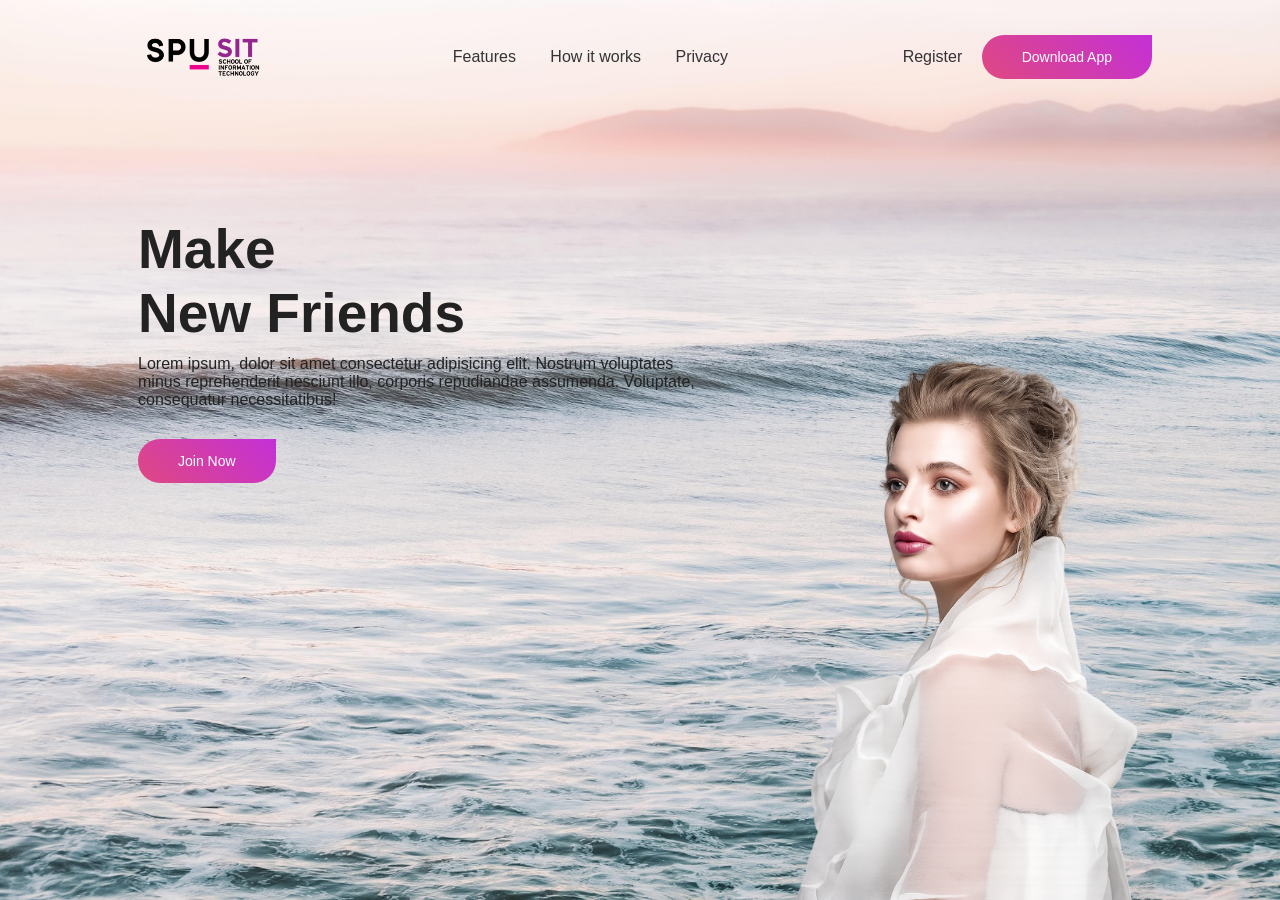
<file: AS7_68011758/index.html>
<!DOCTYPE html>
<html lang="en">
<head>
    <meta charset="UTF-8">
    <meta name="viewport" content="width=device-width, initial-scale=1.0">
    <link rel="stylesheet" href="index-css.css">
    <title>68011758 Natthapon Mingma</title>
</head>
<body>
    <div class="hero">
        <nav>
            <img src="Logo SPU SIT/Logo SPU SIT_Color.png" alt="" class="logo">
            <ul>
                <li><a href="">Features</a></li>
                <li><a href="">How it works</a></li>
                <li><a href="">Privacy</a></li>
            </ul>
            <div>
                <a href="form.html" class="register-btn">Register</a>
                <a href="#" class="btn">Download App</a>
            </div>
        </nav>
        <div class="content">
            <h1 class="anim">Make <br> New Friends</h1>
            <p class="anim">Lorem ipsum, dolor sit amet consectetur adipisicing elit. Nostrum voluptates minus reprehenderit nesciunt illo, corporis repudiandae assumenda. Voluptate, consequatur necessitatibus!</p>
            <a href="form.html" class="btn anim">Join Now</a>
        </div>
        <img src="pic/ChatGPT 3.png" class="Features-img anim" alt="">
    </div>
</body>
</html>
</file>
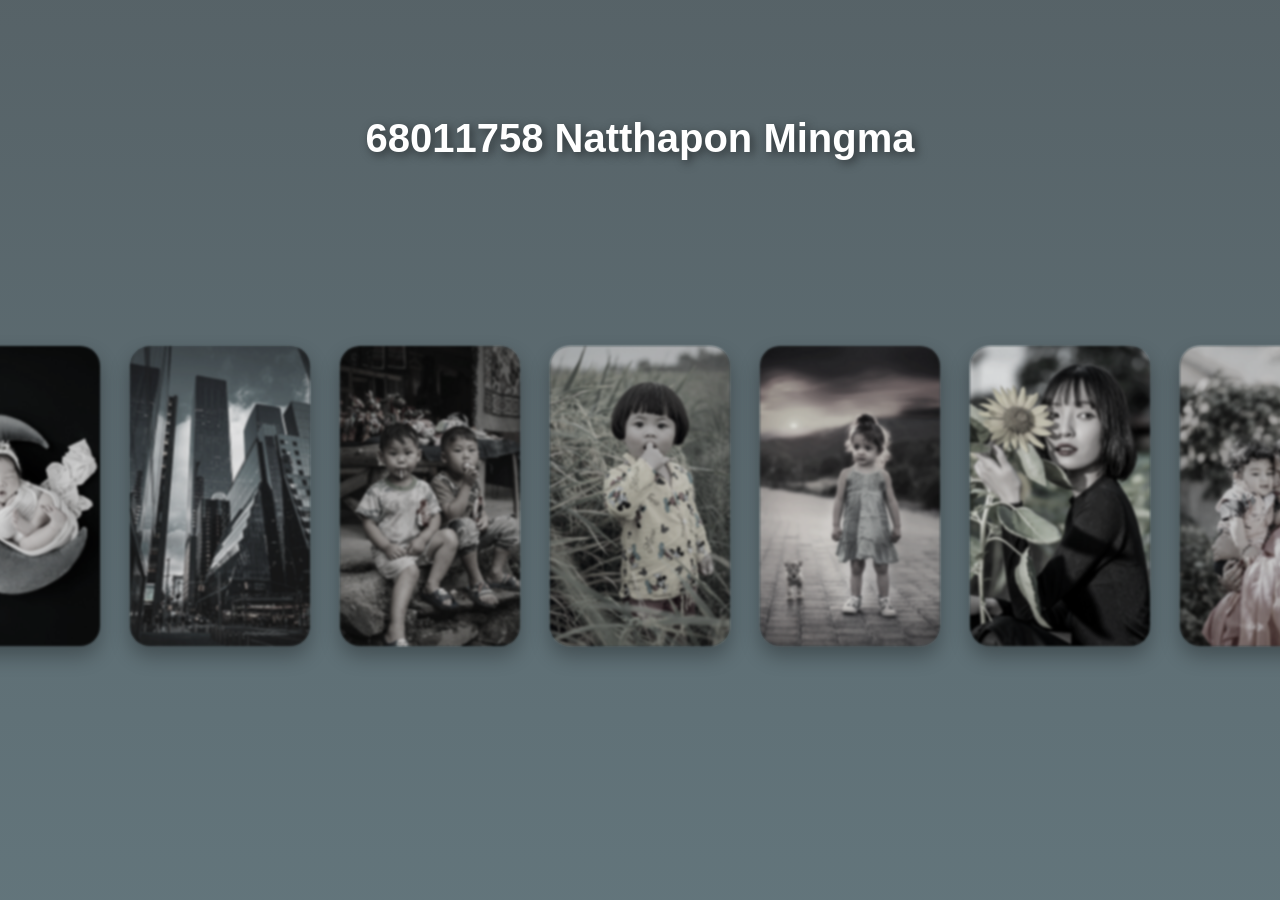
<file: AS4_68011758/AS4_68011758_L004.html>
<!DOCTYPE html>
<html lang="en">
<head>
    <meta charset="UTF-8">
    <meta name="viewport" content="width=device-width, initial-scale=1.0">
    <link rel="stylesheet" href="AS4_style.css">
    <title>68011758 Natthapon Mingma</title>
</head>
<body>
    <div class="author-info">
        <h1>68011758 Natthapon Mingma</h1>
    </div>

    <div class="container">
        <span class="slider" id="slider1"></span>
        <span class="slider" id="slider2"></span>
        <span class="slider" id="slider3"></span>
        <span class="slider" id="slider4"></span>
        <span class="slider" id="slider5"></span>
        <span class="slider" id="slider6"></span>
        <span class="slider" id="slider7"></span>

        <div class="imgContainer">
            <div class="slide_div" id="slide_1">
                <img src="image/s1.jpg" alt="img1" class="img" id="img1">
                <a href="#slider1" class="button" id="button1"></a>
            </div>
            <div class="slide_div" id="slide_2">
                <img src="image/s2.jpg" alt="img2" class="img" id="img2">
                <a href="#slider2" class="button" id="button2"></a>
            </div>
            <div class="slide_div" id="slide_3">
                <img src="image/s3.jpg" alt="img3" class="img" id="img3">
                <a href="#slider3" class="button" id="button3"></a>
            </div>
            <div class="slide_div" id="slide_4">
                <img src="image/s4.jpg" alt="img4" class="img" id="img4">
                <a href="#slider4" class="button" id="button4"></a>
            </div>
            <div class="slide_div" id="slide_5">
                <img src="image/s5.jpg" alt="img5" class="img" id="img5">
                <a href="#slider5" class="button" id="button5"></a>
            </div>
            <div class="slide_div" id="slide_6">
                <img src="image/s6.jpg" alt="img6" class="img" id="img6">
                <a href="#slider6" class="button" id="button6"></a>
            </div>
            <div class="slide_div" id="slide_7">
                <img src="image/s7.jpg" alt="img7" class="img" id="img7">
                <a href="#slider7" class="button" id="button7"></a>
            </div>
        </div>
    </div>
</body>
</html>
</file>
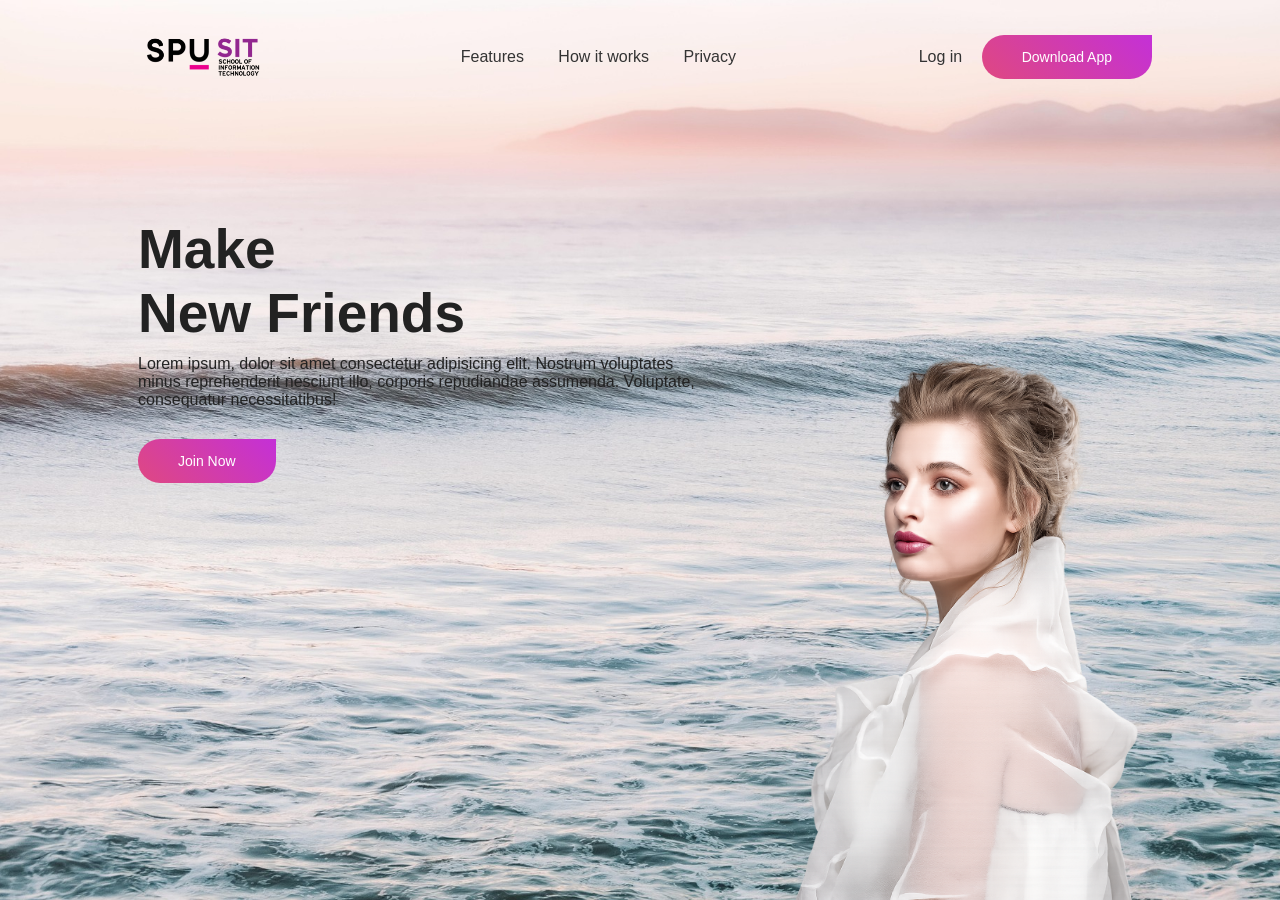
<file: AS5_68011758/AS5_68011758_L004.html>
<!DOCTYPE html>
<html lang="en">
<head>
    <meta charset="UTF-8">
    <meta name="viewport" content="width=device-width, initial-scale=1.0">
    <link rel="stylesheet" href="AS3_css.css">
    <title>68011758 Natthapon Mingma</title>
</head>
<body>
    <div class="hero">
        <nav>
        <img src="Logo SPU SIT/Logo SPU SIT_Color.png" alt="" class="logo">
        <ul>
            <li><a href="">Features</a></li>
            <li><a href="">How it works</a></li>
            <li><a href="">Privacy</a></li>
        </ul>
        <div>
            <a href="#" class="login-btn">Log in</a>
            <a href="#" class="btn">Download App</a>
        </div>
        </nav>
        <div class="content">
            <h1 class="anim">Make <br> New Friends</h1>
            <p class="anim">Lorem ipsum, dolor sit amet consectetur adipisicing elit. Nostrum voluptates minus reprehenderit nesciunt illo, corporis repudiandae assumenda. Voluptate, consequatur necessitatibus!</p>
                <a href="#" class="btn anim">Join Now</a>
        </div>
        <img src="pic/ChatGPT 3.png" class="Features-img anim" alt="">
    </div>
</body>
</html>
</file>
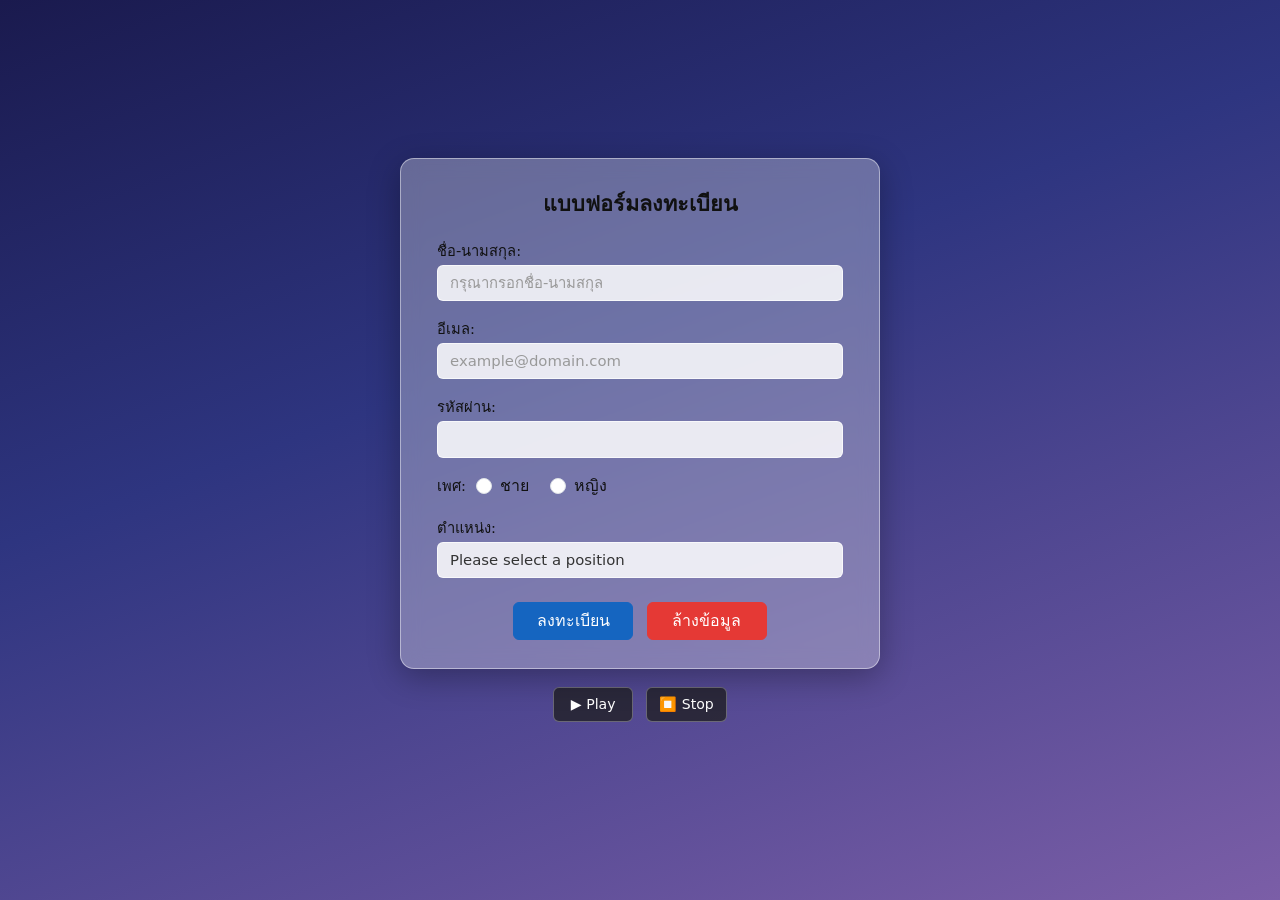
<file: AS7_68011758/form.html>
<!doctype html>
<html lang="th">
  <head>
    <meta charset="utf-8">
    <meta name="viewport" content="width=device-width, initial-scale=1">
    <title>68011758 Natthapon Mingma</title>
    <link href="https://cdn.jsdelivr.net/npm/bootstrap@5.3.8/dist/css/bootstrap.min.css" rel="stylesheet" integrity="sha384-sRIl4kxILFvY47J16cr9ZwB07vP4J8+LH7qKQnuqkuIAvNWLzeN8tE5YBujZqJLB" crossorigin="anonymous">
    <link rel="stylesheet" href="form-css.css">
  </head>
  <body>

    <video id="bgVideo" autoplay loop muted playsinline>
      <source src="VDO/204006-923133925_small.mp4" type="video/mp4">
    </video>

    <div class="page-wrapper">

      <div class="form-card">
        <h2>แบบฟอร์มลงทะเบียน</h2>
        <form action="#" method="post">

          <div class="mb-3">
            <label class="form-label">ชื่อ-นามสกุล:</label>
            <input type="text" class="form-control" placeholder="กรุณากรอกชื่อ-นามสกุล" required>
          </div>

          <div class="mb-3">
            <label class="form-label">อีเมล:</label>
            <input type="email" class="form-control" placeholder="example@domain.com" required>
          </div>

          <div class="mb-3">
            <label class="form-label">รหัสผ่าน:</label>
            <input type="password" class="form-control" required>
          </div>

          <div class="mb-3">
            <label class="form-label">เพศ:</label>&nbsp;
            <div class="form-check form-check-inline">
              <input class="form-check-input" type="radio" name="gender" id="male" value="male">
              <label class="form-check-label" for="male">ชาย</label>
            </div>
            <div class="form-check form-check-inline">
              <input class="form-check-input" type="radio" name="gender" id="female" value="female">
              <label class="form-check-label" for="female">หญิง</label>
            </div>
          </div>

          <div class="mb-4">
            <label class="form-label">ตำแหน่ง:</label>
            <select class="form-select" required>
              <option value="" selected disabled>Please select a position</option>
              <option value="manager">Manager</option>
              <option value="developer">Developer</option>
              <option value="designer">Designer</option>
              <option value="marketing">Marketing</option>
            </select>
          </div>

          <div class="text-center">
            <button type="submit" class="btn btn-submit me-2">ลงทะเบียน</button>
            <button type="reset" class="btn btn-reset">ล้างข้อมูล</button>
          </div>

        </form>
      </div>

      <div class="video-controls">
        <button class="btn btn-play me-2" onclick="document.querySelector('#bgVideo').play()">&#9654; Play</button>
        <button class="btn btn-stop" onclick="document.querySelector('#bgVideo').pause()">&#9209; Stop</button>
      </div>

    </div>

    <script src="https://cdn.jsdelivr.net/npm/bootstrap@5.3.8/dist/js/bootstrap.bundle.min.js" integrity="sha384-FKyoEForCGlyvwx9Hj09JcYn3nv7wiPVlz7YYwJrWVcXK/BmnVDxM+D2scQbITxI" crossorigin="anonymous"></script>
  </body>
</html>
</file>
<file: AS7_68011758/index-css.css>
*{
        margin: 0;
        padding: 0;
        box-sizing: border-box;
        font-family: Verdana, Geneva, Tahoma, sans-serif;
    }

    .hero{
        width: 100%;
        min-height: 100vh;
        background-image: url(pic/bg.jpg);
        background-position: center;
        background-size: cover;
        background-color: pink;
        padding: 10px 10%;
        overflow: hidden;
        position: relative;
    }

    nav{
        padding: 10px 0;
        display: flex;
        align-items: center;
        justify-content: space-between;
    }

    .logo{
        width: 150px;
    }

    nav ul li{
        display: inline-block;
        list-style: none;
        margin: 10px 15px;
    }

    nav ul li a{
        text-decoration: none;
        color: #333;
        font-weight: 400;
    }

    .register-btn{
        text-decoration: none;
        color: #333;
        margin-right: 15px;
        font-weight: 400;
        transition: 0.3s;
    }

    .register-btn:hover{
        color: #df4881;
    }

    .btn{
        display: inline-block;
        text-decoration: none;
        padding: 14px 40px;
        color: #fff;
        background-image: linear-gradient(45deg , #df4881, #c430d7);
        font-size: 14px;
        border-radius: 30px;
        border-top-right-radius: 0;
        transition: 0.5s;
    }

    .content{
        padding: 10px;
        margin-top: 10%;
        max-width: 600px;
    }

    .content h1{
        font-size: 55px;
        color: #222;
    }

    .content p{
        margin: 10px 0 30px;
        color: #222;
        animation-delay: 0.5s;
    }

    .content btn{
        padding: 15px 80px;
        font-size: 16px;
        animation-delay: 1s;
    }

    .btn:hover{
        border-top-right-radius: 30px;
    }

    .Features-img{
        width: 400px;
        position: absolute;
        bottom: 0;
        right: 10%;
        transform: translate(-50%, -50%);
        background: transparent;
    }

    .Features-img.anim{
        animation-delay: 1.5s;
    }

    .anim{
        opacity: 0;
        transform: translateY(30px);
        animation: moveup 0.5s linear forwards;
    }

    @keyframes moveup{
        100%{
            opacity: 1;
            transform: translateY(0px);
        }
    }
</file>
<file: AS4_68011758/AS4_style.css>
/* การตั้งค่าพื้นหลังตามโจทย์  */
body {
    margin: 0;
    padding: 0;
    width: 100%;
    height: 100vh;
    display: flex;
    flex-direction: column;
    align-items: center;
    justify-content: center;
    overflow: hidden;
    /* เปลี่ยนเป็นโทนฟ้า และใส่รูปพื้นหลัง [cite: 9] */
    background-image: linear-gradient(rgba(15, 32, 39, 0.7), rgba(32, 58, 67, 0.7)), url('https://images.unsplash.com/photo-1507525428034-b723cf961d3e'); 
    background-repeat: no-repeat;
    background-size: cover;
    background-position: center;
    font-family: 'Arial', sans-serif;
}

/* ส่วนหัวข้อผู้จัดทำ [cite: 19, 24, 25, 27] */
.author-info h1 {
    color: white;
    text-align: center;
    font-size: 2.5rem;
    text-shadow: 3px 3px 10px rgba(0, 0, 0, 0.5);
    margin-bottom: 20px;
    transition: 0.5s;
}

.container {
    width: 100%;
    height: 70vh;
    display: flex;
    align-items: center;
    position: relative;
    overflow: hidden;
}

.imgContainer {
    width: 100%;
    position: absolute;
    display: flex;
    justify-content: center;
    align-items: center;
    transition: all 1s cubic-bezier(0.25, 1, 0.5, 1);
    left: 0;
}

.slide_div {
    display: flex;
    align-items: center;
    justify-content: center;
    margin: 0 15px;
    position: relative;
}

.img {
    height: 300px; /* ปรับขนาดเริ่มต้นให้เล็กลงเพื่อรองรับมือถือ */
    width: 180px;
    filter: saturate(10%) blur(1px);
    transition: 0.7s ease;
    border-radius: 20px;
    object-fit: cover;
    box-shadow: 0 10px 20px rgba(0,0,0,0.3);
}

.button {
    position: absolute;
    width: 100%;
    height: 100%;
    background-color: rgba(0, 0, 0, 0.1);
    border-radius: 20px;
    cursor: pointer;
    z-index: 10;
}

/* Effect เมื่อรูปถูกเลือก (:target)  */
#slider1:target ~ .imgContainer #img1,
#slider2:target ~ .imgContainer #img2,
#slider3:target ~ .imgContainer #img3,
#slider4:target ~ .imgContainer #img4,
#slider5:target ~ .imgContainer #img5,
#slider6:target ~ .imgContainer #img6,
#slider7:target ~ .imgContainer #img7 {
    width: 350px;
    height: 500px;
    filter: saturate(110%) blur(0);
    box-shadow: 0 0 30px rgba(0, 162, 255, 0.5);
    border: 3px solid rgba(255, 255, 255, 0.3);
}

/* ควบคุมการเลื่อนตำแหน่ง Left ของ Container */
#slider1:target ~ .imgContainer { left: 45%; }
#slider2:target ~ .imgContainer { left: 30%; }
#slider3:target ~ .imgContainer { left: 15%; }
#slider4:target ~ .imgContainer { left: 0%; }
#slider5:target ~ .imgContainer { left: -15%; }
#slider6:target ~ .imgContainer { left: -30%; }
#slider7:target ~ .imgContainer { left: -45%; }

/* การปรับแต่งสำหรับหน้าจอมือถือ (Responsive)  */
@media (max-width: 768px) {
    .author-info h1 { font-size: 1.5rem; }
    .img { height: 200px; width: 120px; }
    #slider1:target ~ .imgContainer #img1, 
    #slider2:target ~ .imgContainer #img2,
    /* ... อื่นๆ ทำงานคล้ายกัน ... */
    #slider7:target ~ .imgContainer #img7 {
        width: 220px;
        height: 350px;
    }
}
</file>
<file: AS5_68011758/AS3_css.css>
*{
    margin: 0;
    padding: 0;
    box-sizing: border-box;
    font-family: Verdana, Geneva, Tahoma, sans-serif;
}

.hero{
    width: 100%;
    min-height: 100vh;
    background-image: url(pic/bg.jpg);
    background-position: center;
    background-size: cover;
    background-color: pink;
    padding: 10px 10%;
    overflow: hidden;
    position: relative;
}

nav{
    padding: 10px 0;
    display: flex;
    align-items: center;
    justify-content: space-between;
}

.logo{
    width: 150px;
}

nav ul li{
    display: inline-block;
    list-style: none;
    margin: 10px 15px;
}

nav ul li a{
    text-decoration: none;
    color: #333;
    font-weight: 400;
}

.login-btn{
    text-decoration: none;
    color: #333;
    margin-right: 15px;
    font-weight: 400;
}

.btn{
    display: inline-block;
    text-decoration: none;
    padding: 14px 40px;
    color: #fff;
    background-image: linear-gradient(45deg , #df4881, #c430d7);
    font-size: 14px;
    border-radius: 30px;
    border-top-right-radius: 0;
    transition: 0.5s;
}

.content{
    padding: 10px;
    margin-top: 10%;
    max-width: 600px;
}

.content h1{
    font-size: 55px;
    color: #222;
}

.content p{
    margin: 10px 0 30px;
    color: #222;
    animation-delay: 0.5s;
}

.content btn{
    padding: 15px 80px;
    font-size: 16px;
    animation-delay: 1s;
}

.btn:hover{
    border-top-right-radius: 30px;
    
}

.Features-img{
    width: 400px;
    position: absolute;
    bottom: 0;
    right: 10%;
    transform: translate(-50%, -50%);
    background: transparent;
}

.Features-img.anim{
    animation-delay: 1.5s;
}

.anim{
    opacity: 0;
    transform: translateY(30px);
    animation: moveup 0.5s linear forwards;
}

@keyframes moveup{
    100%{
        opacity: 1;
        transform: translateY(0px);
    }
}
</file>
<file: AS7_68011758/form-css.css>
* { margin: 0; padding: 0; box-sizing: border-box; }
      html, body { width: 100%; height: 100%; overflow: hidden; }
      #bgVideo {
        position: fixed; top: 0; left: 0;
        width: 100vw; height: 100vh;
        object-fit: cover; z-index: -1;
      }
      body::before {
        content: ''; position: fixed; inset: 0;
        background: linear-gradient(160deg, #1a1a4e 0%, #2e3580 40%, #7b5ea7 100%);
        z-index: -2;
      }
      .page-wrapper {
        width: 100vw; height: 100vh;
        display: flex; flex-direction: column;
        align-items: center; justify-content: center;
        padding: 0 16px 20px;
      }
      .form-card {
        width: 100%; max-width: 480px;
        background: rgba(255, 255, 255, 0.30);
        backdrop-filter: blur(10px);
        -webkit-backdrop-filter: blur(10px);
        border: 1px solid rgba(255, 255, 255, 0.45);
        border-radius: 14px;
        box-shadow: 0 8px 32px rgba(0,0,0,0.30);
        padding: 32px 36px 28px;
      }
      .form-card h2 {
        text-align: center; font-size: 1.35rem;
        font-weight: 700; color: #111; margin-bottom: 22px;
      }
      .form-label { font-weight: 500; font-size: 0.92rem; color: #111; margin-bottom: 3px; }
      .form-control, .form-select {
        background: rgba(255,255,255,0.85);
        border: 1px solid rgba(255,255,255,0.7);
        border-radius: 6px; font-size: 0.93rem; color: #333;
      }
      .form-control:focus, .form-select:focus {
        background: rgba(255,255,255,0.95);
        box-shadow: 0 0 0 0.2rem rgba(13,110,253,0.25);
      }
      .form-control::placeholder { color: #999; }
      .form-check-label { color: #111; }
      .btn-submit {
        background-color: #1565c0; border-color: #1565c0;
        color: #fff; min-width: 120px; border-radius: 6px; font-weight: 500;
      }
      .btn-submit:hover { background-color: #0d47a1; border-color: #0d47a1; color: #fff; }
      .btn-reset {
        background-color: #e53935; border-color: #e53935;
        color: #fff; min-width: 120px; border-radius: 6px; font-weight: 500;
      }
      .btn-reset:hover { background-color: #b71c1c; border-color: #b71c1c; color: #fff; }
      .video-controls { margin-top: 18px; }
      .btn-play, .btn-stop {
        background: rgba(30,30,30,0.75);
        border: 1px solid rgba(255,255,255,0.3);
        color: #fff; min-width: 80px; border-radius: 6px; font-size: 0.88rem;
      }
      .btn-play:hover, .btn-stop:hover { background: rgba(0,0,0,0.9); color: #fff; }
</file>
